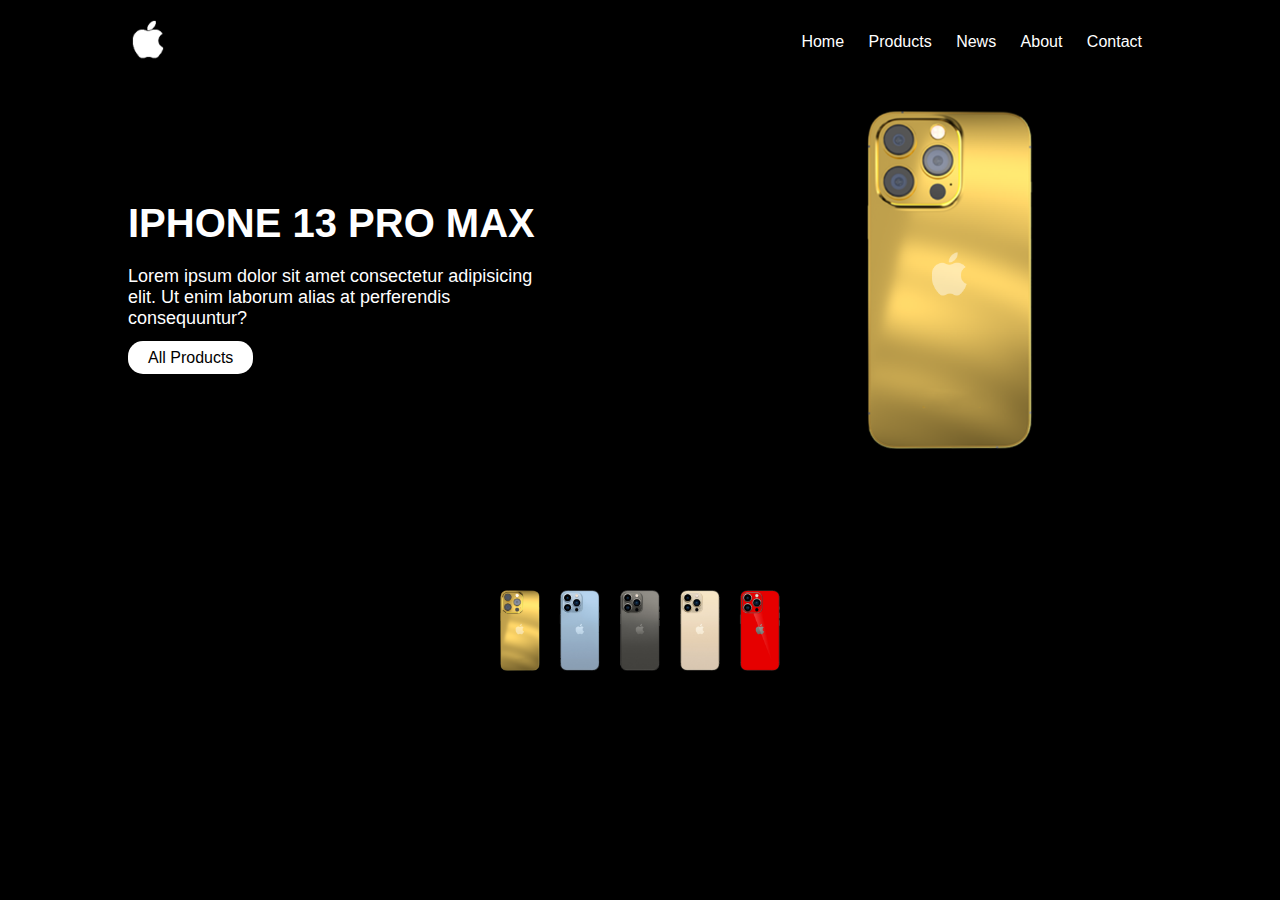
<file: Landin Page 1( iphone 13 )/index.html>
<!DOCTYPE html>
<html lang="en">
  <head>
    <meta charset="UTF-8" />
    <meta name="viewport" content="width=device-width, initial-scale=1.0" />
    <title>Document</title>
    <link rel="stylesheet" href="style.css" />
  </head>
  <body>
    <div class="container">
      <header>
        <a href="#"> <img src="images/logo.png" alt="logo" class="logo" /></a>
        <ul>
          <li><a href="#">Home</a></li>
          <li><a href="#">Products</a></li>
          <li><a href="#">News</a></li>
          <li><a href="#">About</a></li>
          <li><a href="#">Contact</a></li>
        </ul>
      </header>
      <div class="content">
        <div class="text">
          <h2>iphone 13 pro max</h2>
          <p>
            Lorem ipsum dolor sit amet consectetur adipisicing elit. Ut enim
            laborum alias at perferendis consequuntur?
          </p>
          <a href="#">All Products</a>
        </div>
        <div class="image">
          <img class="img" src="images/0.png" />
        </div>
      </div>
      <div class="icons">
        <img
          onclick="changePhones(this.src);changeBackgroundColor('#f4cd64')"
          src="images/0.png"
        />
        <img
          onclick="changePhones(this.src);changeBackgroundColor('#91a9c1')"
          src="images/1.png"
        />
        <img
          onclick="changePhones(this.src);changeBackgroundColor('#7e7b76')"
          src="images/2.png"
        />
        <img
          onclick="changePhones(this.src);changeBackgroundColor('#efddc2')"
          src="images/3.png"
        />
        <img
          onclick="changePhones(this.src);changeBackgroundColor('#e60000')"
          src="images/4.png"
        />
      </div>
    </div>

    <script src="script.js"></script>
  </body>
</html>
</file>
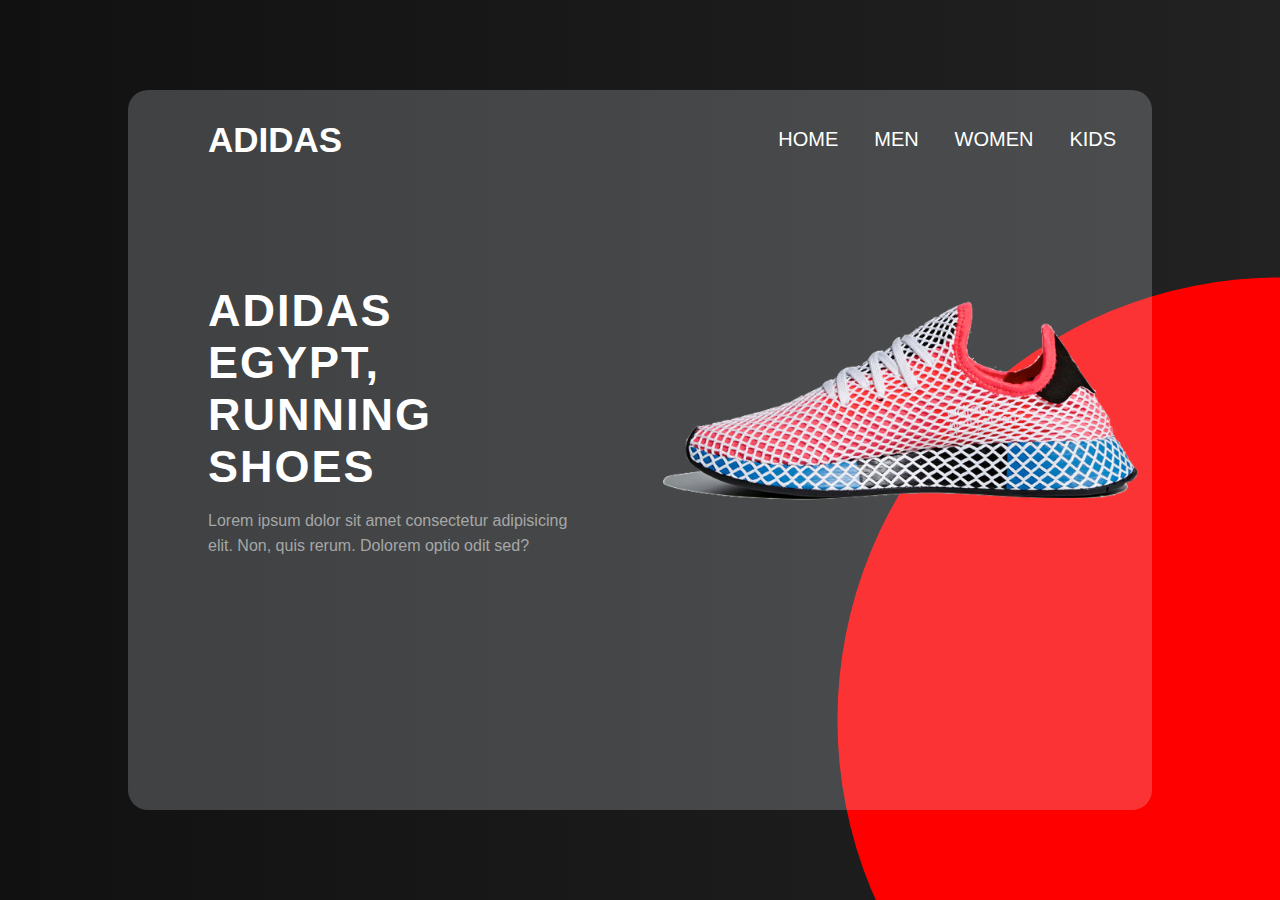
<file: Landing Page 3( Adidas  )/index.html>
<!DOCTYPE html>
<html lang="en">
  <head>
    <meta charset="UTF-8" />
    <meta name="viewport" content="width=device-width, initial-scale=1.0" />
    <link rel="stylesheet" href="style.css" />
    <title>Adidas</title>
  </head>
  <body>
    <div class="container">
      <nav>
        <a href="#" class="logo">Adidas</a>
        <ul>
          <li><a href="#">Home</a></li>
          <li><a href="#">Men</a></li>
          <li><a href="#">Women</a></li>
          <li><a href="#">Kids</a></li>
        </ul>
      </nav>
      <div class="content">
        <div class="text">
            <h2>Adidas egypt, running shoes</h2>
            <p>
              Lorem ipsum dolor sit amet consectetur adipisicing elit. Non, quis
              rerum. Dolorem optio odit sed?
            </p>
        </div>
        <div class="img">
            <img src="shoes.png" alt="">
        </div>
        
      </div>
    </div>
  </body>
</html>
</file>
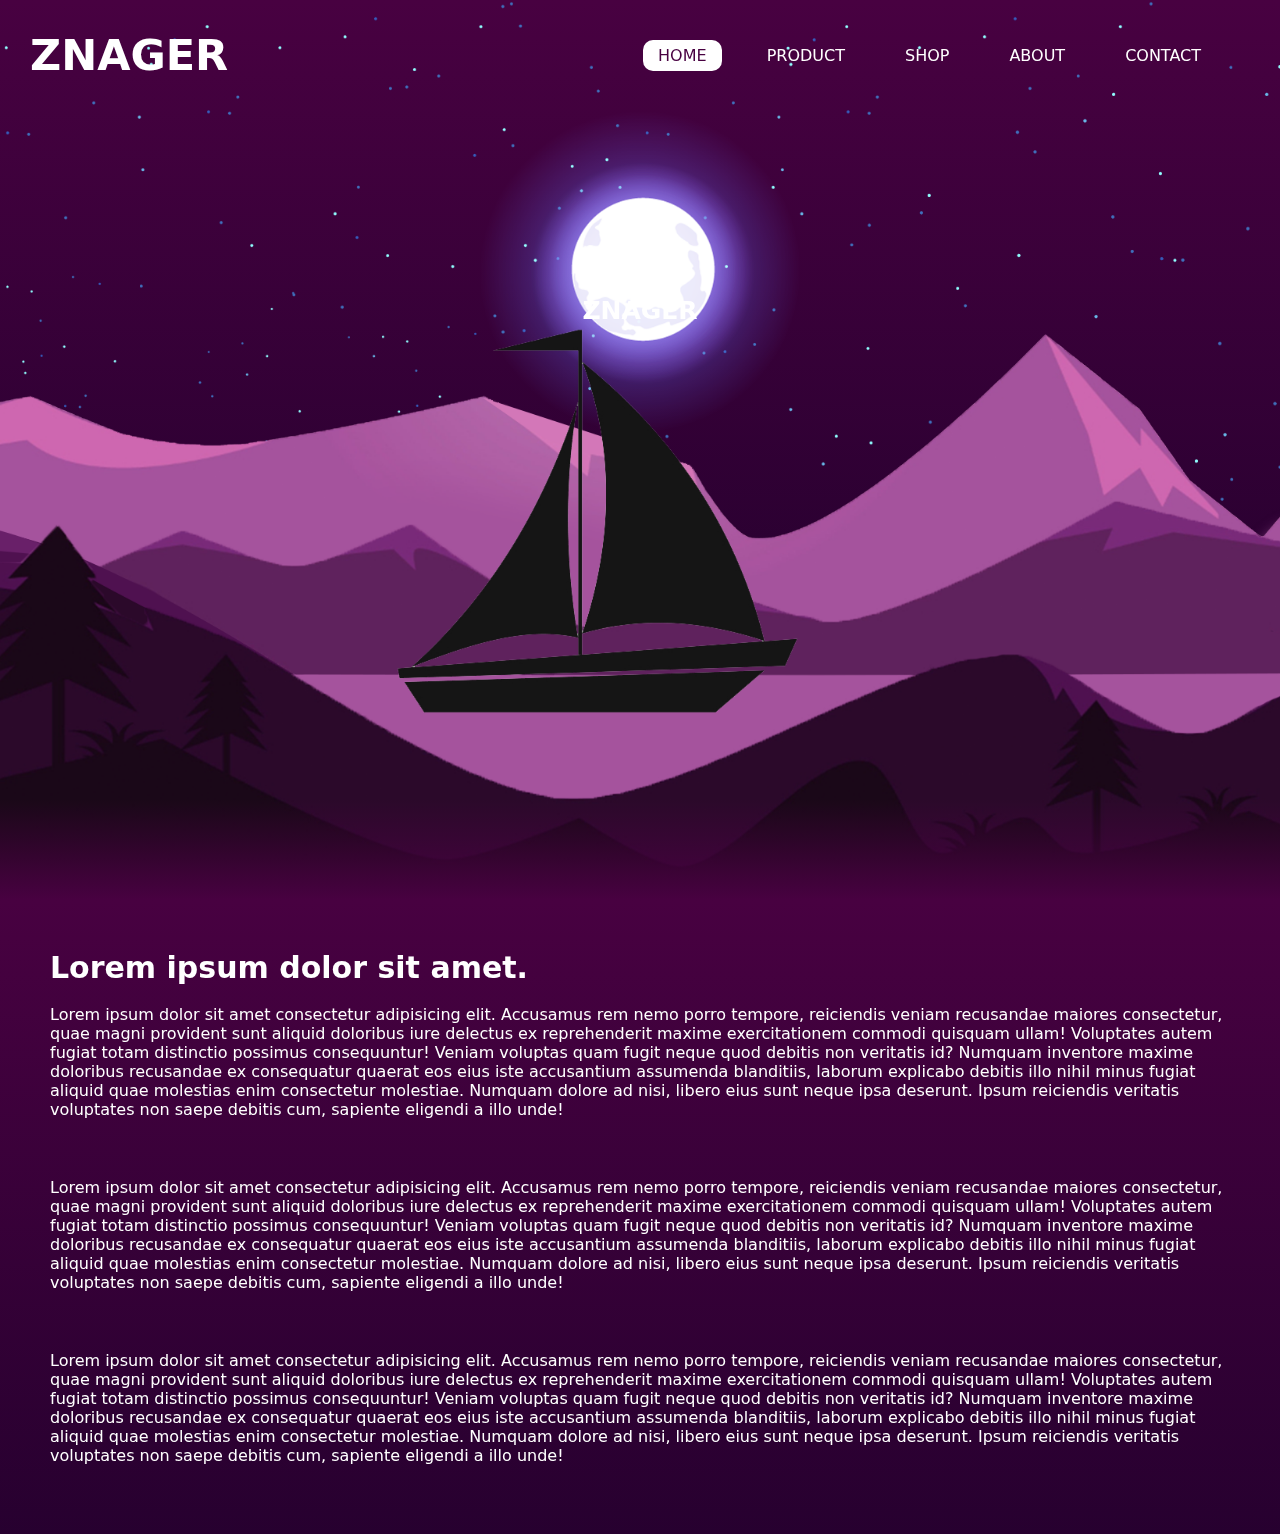
<file: Landing Page 4( Znager )/index.html>
<!DOCTYPE html>
<html lang="en">
  <head>
    <meta charset="UTF-8" />
    <meta name="viewport" content="width=device-width, initial-scale=1.0" />
    <link rel="stylesheet" href="style.css" />
    <title>Document</title>
  </head>
  <body>
    <header>
      <h2><a href="#" class="logo">Znager</a></h2>
      <ul>
        <li><a href="#" class="active">Home</a></li>
        <li><a href="#">Product</a></li>
        <li><a href="#">Shop</a></li>
        <li><a href="#">About</a></li>
        <li><a href="#">Contact</a></li>
      </ul>
    </header>
    <section class="main">
      <img src="stars1.webp" id="stars" />
      <h2 class="znager">ZNAGER</h2>
      <img src="moon2.webp" id="moon" />
      <img src="mountains3.webp" id="mountains3" />
      <img src="mountains4.webp" id="mountains4" />
      <img src="river5.webp" id="river" />
      <img src="boat6.webp" id="boat" />
      <img src="mountains7.webp" id="mountains7" />
    </section>
    <section class="content">
      <h2>Lorem ipsum dolor sit amet.</h2>
      <p>
        Lorem ipsum dolor sit amet consectetur adipisicing elit. Accusamus rem
        nemo porro tempore, reiciendis veniam recusandae maiores consectetur,
        quae magni provident sunt aliquid doloribus iure delectus ex
        reprehenderit maxime exercitationem commodi quisquam ullam! Voluptates
        autem fugiat totam distinctio possimus consequuntur! Veniam voluptas
        quam fugit neque quod debitis non veritatis id? Numquam inventore maxime
        doloribus recusandae ex consequatur quaerat eos eius iste accusantium
        assumenda blanditiis, laborum explicabo debitis illo nihil minus fugiat
        aliquid quae molestias enim consectetur molestiae. Numquam dolore ad
        nisi, libero eius sunt neque ipsa deserunt. Ipsum reiciendis veritatis
        voluptates non saepe debitis cum, sapiente eligendi a illo unde!
      </p>
      <br />
      <p>
        Lorem ipsum dolor sit amet consectetur adipisicing elit. Accusamus rem
        nemo porro tempore, reiciendis veniam recusandae maiores consectetur,
        quae magni provident sunt aliquid doloribus iure delectus ex
        reprehenderit maxime exercitationem commodi quisquam ullam! Voluptates
        autem fugiat totam distinctio possimus consequuntur! Veniam voluptas
        quam fugit neque quod debitis non veritatis id? Numquam inventore maxime
        doloribus recusandae ex consequatur quaerat eos eius iste accusantium
        assumenda blanditiis, laborum explicabo debitis illo nihil minus fugiat
        aliquid quae molestias enim consectetur molestiae. Numquam dolore ad
        nisi, libero eius sunt neque ipsa deserunt. Ipsum reiciendis veritatis
        voluptates non saepe debitis cum, sapiente eligendi a illo unde!
      </p>
      <br />
      <p>
        Lorem ipsum dolor sit amet consectetur adipisicing elit. Accusamus rem
        nemo porro tempore, reiciendis veniam recusandae maiores consectetur,
        quae magni provident sunt aliquid doloribus iure delectus ex
        reprehenderit maxime exercitationem commodi quisquam ullam! Voluptates
        autem fugiat totam distinctio possimus consequuntur! Veniam voluptas
        quam fugit neque quod debitis non veritatis id? Numquam inventore maxime
        doloribus recusandae ex consequatur quaerat eos eius iste accusantium
        assumenda blanditiis, laborum explicabo debitis illo nihil minus fugiat
        aliquid quae molestias enim consectetur molestiae. Numquam dolore ad
        nisi, libero eius sunt neque ipsa deserunt. Ipsum reiciendis veritatis
        voluptates non saepe debitis cum, sapiente eligendi a illo unde!
      </p>
      <br />
    </section>
    <script src="script.js"></script>
  </body>
</html>
</file>
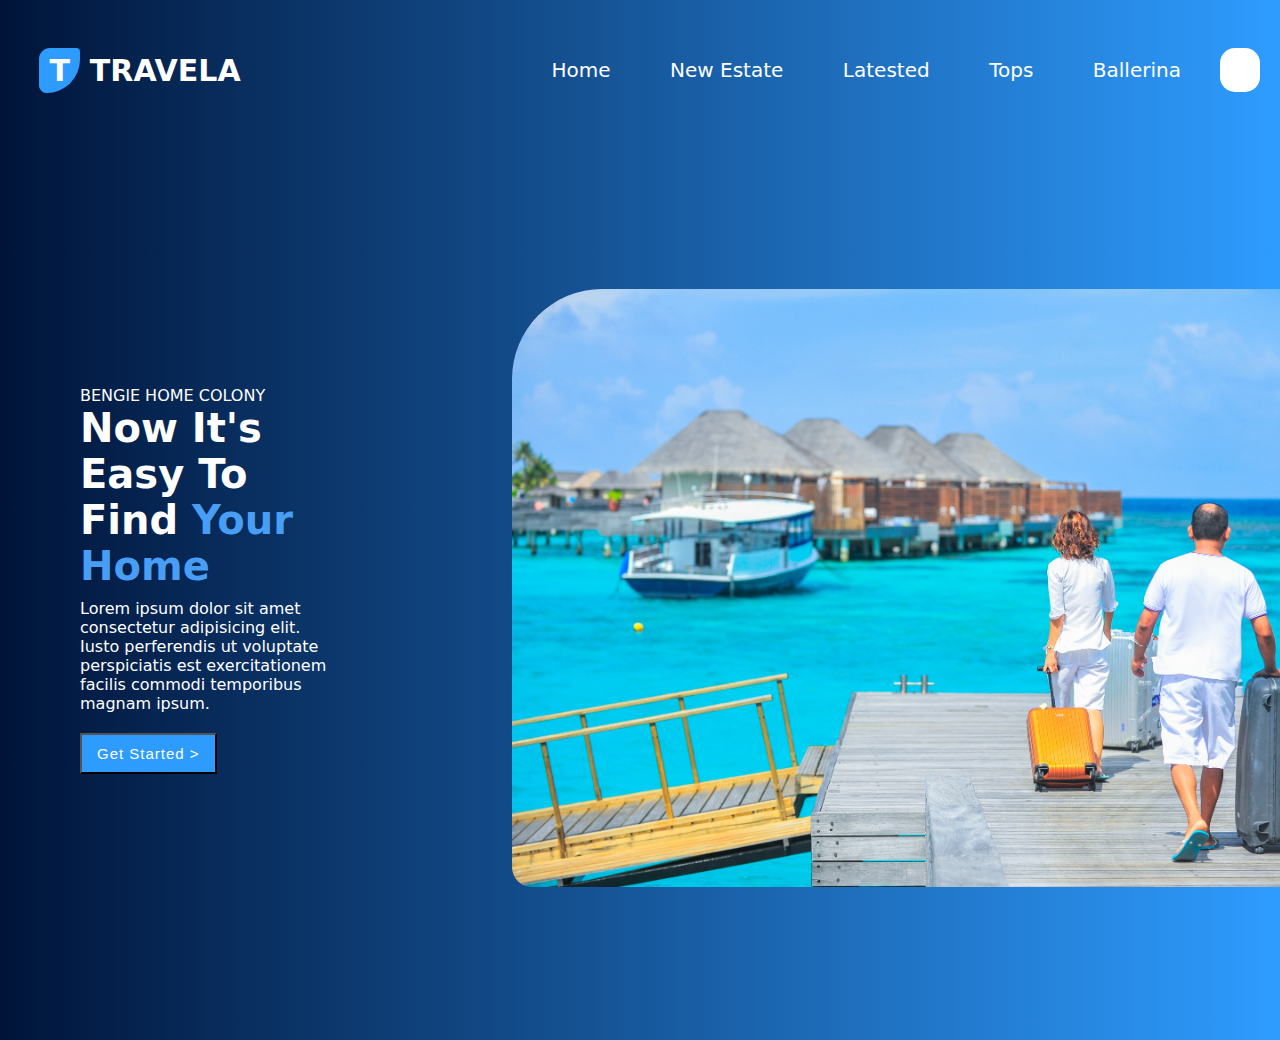
<file: Landing Page 5( Travela )/index.html>
<!DOCTYPE html>
<html lang="en">
  <head>
    <meta charset="UTF-8" />
    <link
      rel="stylesheet"
      href="https://cdnjs.cloudflare.com/ajax/libs/font-awesome/6.1.1/css/all.min.css"
      integrity="sha512-KfkfwYDsLkIlwQp6LFnl8zNdLGxu9YAA1QvwINks4PhcElQSvqcyVLLD9aMhXd13uQjoXtEKNosOWaZqXgel0g=="
      crossorigin="anonymous"
      referrerpolicy="no-referrer"
    />
    <meta name="viewport" content="width=device-width, initial-scale=1.0" />
    <link rel="stylesheet" href="style.css" />
    <title>Document</title>
  </head>
  <body>
    <header>
      <div class="logo">
        <div>T</div>
        <h2>Travela</h2>
      </div>
      <ul>
        <li><a href="#">Home</a></li>
        <li><a href="#">New Estate</a></li>
        <li><a href="#">Latested</a></li>
        <li><a href="#">Tops</a></li>
        <li><a href="#">Ballerina</a></li>
        <li>
          <a href="#" class="active"><i class="fa-regular fa-message"></i></a>
        </li>
      </ul>
    </header>
    <div class="content">
      <div class="text">
        <p>BENGlE HOME COLONY</p>
        <h2>Now It's Easy To Find <span>Your Home</span></h2>
        <p>
          Lorem ipsum dolor sit amet consectetur adipisicing elit. Iusto
          perferendis ut voluptate perspiciatis est exercitationem facilis
          commodi temporibus magnam ipsum.
        </p>
        <button>Get Started ></button>
      </div>
      <div class="img">
        <img src="image1.jpg" alt="villa" />
      </div>
    </div>
   
  </body>
</html>
</file>
<file: Landin Page 1( iphone 13 )/style.css>
* {
  padding: 0;
  margin: 0;
  font-family: sans-serif;
}
.container {
  background-color: black;
  width: 100%;
  height: 100vh;
}
header {
  display: flex;
  justify-content: space-between;
  align-items: center;
  padding: 20px 0;
  width: 80%;
  margin: auto;
}
.logo {
  width: 40px;
  
}
ul li {
  display: inline-block;
  transition: 0.3s;
}
ul li:hover {
  transform: scale(1.2);
  -webkit-transform: scale(1.2);
  -moz-transform: scale(1.2);
  -ms-transform: scale(1.2);
  -o-transform: scale(1.2);
}
ul li a {
  color: white;
  text-decoration: none;
  margin: 0 10px;
}
.content {
  display: flex;
  justify-content: space-between;
  align-items: center;
  width: 80%;
  overflow: hidden;
  margin: auto;
}
.content .text {
  width: 40%;
  color: #fff;
}
.content .text h2 {
  font-size: 40px;
  text-transform: uppercase;
}
.content .text p {
  font-size: 18px;
  margin: 20px 0;
}
.content .text a {
  text-decoration: none;
  color: black;
  background-color: #fff;
  padding: 8px 20px;
  border-radius: 15px;
  -webkit-border-radius: 15px;
  -moz-border-radius: 15px;
  -ms-border-radius: 15px;
  -o-border-radius: 15px;
}
.content .image {
  width: 30%;
}
.content .image img {
  width: 210px;
}

.icons {
  display: flex;
  justify-content: center;
  margin: 100px 0;
}
.icons img {
  width: 50px;
  cursor: pointer;
  transition: 0.3s;
  margin: 0 5px;
  -webkit-transition: 0.3s;
  -moz-transition: 0.3s;
  -ms-transition: 0.3s;
  -o-transition: 0.3s;
}
.icons img:hover {
  transform: scale(1.2);
  -webkit-transform: scale(1.2);
  -moz-transform: scale(1.2);
  -ms-transform: scale(1.2);
  -o-transform: scale(1.2);
}
@media only screen and (max-width: 505px) {
  ul li a {
    margin: 0 5px;
    font-size: 9px;
  }

  .content .text a {
    padding: 1px 5px;
  }
  .icons img {
    width: 25px;
  }
  .content .text h2 {
    font-size: 25px;
  }
  .content .text p {
    font-size: 15px;
  }
}
</file>
<file: Landing Page 3( Adidas  )/style.css>
* {
  padding: 0;
  margin: 0;
  font-family: sans-serif;
}
body {
  background: linear-gradient(to right, #111, #222);
  width: 100%;
  height: 100vh;
  display: flex;
  justify-content: center;
  align-items: center;
}
body::after {
  content: "";
  width: 100%;
  height: 100%;
  position: absolute;
  background-color: red;
  z-index: -1;
  clip-path: circle(40% at right 80%);
}
.container {
  width: 80%;
  overflow: hidden;
  height: 80%;
  background-color: rgba(240, 248, 255, 0.205);

  border-radius: 20px;
  -webkit-border-radius: 20px;
  -moz-border-radius: 20px;
  -ms-border-radius: 20px;
  -o-border-radius: 20px;
}
.container nav {
  display: flex;
  justify-content: space-between;
  align-items: center;
}
nav ul {
  display: flex;
  justify-content: space-evenly;
  width: 40%;
}
nav .logo {
  color: #fff;
  text-decoration: none;
  font-size: 35px;
  padding: 20px 10px;
  margin: 10px 70px;
  font-weight: 700;
  text-transform: uppercase;
}
nav ul li {
  list-style: none;
  border-bottom: 2px solid transparent;
}
nav ul li:hover {
  border-bottom: 2px solid #fff;
  transition: 0.5s;
  -webkit-transition: 0.5s;
  -moz-transition: 0.5s;
  -ms-transition: 0.5s;
  -o-transition: 0.5s;
}

nav ul li a {
  text-decoration: none;
  font-size: 20px;
  font-weight: 500;
  text-transform: uppercase;
  color: white;
}
nav ul li a:hover {
  color: red;
}
.content {
  display: flex;
  justify-content: space-between;
  align-items: center;
}
.content .text {
  padding: 10px;
  margin: 70px;
  width: 400px;
}
.content .text h2 {
  color: #fff;
  width: 20px;
  font-size: 45px;
  font-weight: 800;
  letter-spacing: 2px;
  text-transform: uppercase;
  margin: 15px 0;
}
.content .text p {
  color: #ffffff89;
  line-height: 25px;
}
.content .img img {
  width: 500px;
}
@media (min-width: 950px) and (max-width: 1150px) {
  .content .img img {
    width: 350px;
  }
}
@media (max-width: 950px) {
  .content {
    flex-direction: column;
    justify-content: center;
  }
  .content .text {
    margin: 0;
  }
  .content .img img {
    width: 300px;
  }
  body::after {
    clip-path: circle(40% at bottom);
  }
  .container nav {
    flex-direction: column;
  }
  .container nav ul li {
    margin: 0 10px;
  }
  .content .text h2 {
    font-size: 30px;
    margin: 5px 80px;
  }
  .content .text p {
    font-size: 15px;
    margin: 0 70px;
  }
  .content .text {
    width: 300px;
  }
}
</file>
<file: Landing Page 4( Znager )/style.css>
*{
    padding: 0;
    margin: 0;
    box-sizing: border-box;
}
body{
    background: linear-gradient(rgb(72, 1, 65),rgb(25, 0, 40));
    height: 100vh;
    font-family: system-ui;

}
a{
    color: #fff;
    text-decoration: none;
    text-transform: uppercase;
}
header{
    position: fixed;
    width: 95%;
    z-index: 100;
    display: flex;
    justify-content: space-between;
    align-items: center;
    margin: 30px;
}

header .logo{
    font-size: 43px;
 
}
header ul{
    display: flex;
    justify-content: space-between;
    align-items: center;
}
header ul li{
     list-style: none;
     margin-right:30px;
}
header ul li a{
    padding: 6px 15px;
    border-radius: 10px;
    -webkit-border-radius: 10px;
    -moz-border-radius: 10px;
    -ms-border-radius: 10px;
    -o-border-radius: 10px;
}
header ul li a:hover,.active{
    background-color: #fff;
    color: rgb(72, 1, 65) ;
}
.main{
    position: relative;
    width: 100%;
    height: 100vh;
    display: flex;
    justify-content: center;
    align-items: center;
    overflow: hidden;
}
.znager{
    color: #fff;
    font-size: 25px;
    transform: translateY(-140px);
    -webkit-transform: translateY(-140px);
    -moz-transform: translateY(-140px);
    -ms-transform: translateY(-140px);
    -o-transform: translateY(-140px);
}
.main::after{
    content: "";
    position: absolute;
    bottom: 0px;
    width: 100%;
    height: 100px;
    background: linear-gradient(to top,rgb(72, 1, 65),transparent) ;
}

.main img{
    position: absolute;
    width: 100%;
    height: 100%;
    object-fit: cover;
    
}
#moon{
    mix-blend-mode: screen;
    transform: translateY(80px);
    -webkit-transform: translateY(80px);
    -moz-transform: translateY(80px);
    -ms-transform: translateY(80px);
    -o-transform: translateY(80px);
}
 .content{
    color:#fff;
    padding: 30px;
 }
 .content h2{
    font-size: 30px;
    margin: 20px;

 }
 .content p{
    margin: 20px;

 }
</file>
<file: Landing Page 5( Travela )/style.css>
*{
    padding: 0;
    margin: 0;
    box-sizing: border-box;
}
body{
    background: linear-gradient(to right, #001439,#2e9cff);
    font-family: system-ui;
}
header{
    display: flex;
    justify-content: space-between;
    align-items: center;
    margin: auto;
}
.logo{
    display: flex;
    align-items: center;
    cursor: pointer;
    margin: 20px 40px;
    justify-content: center;
    width: 200px;
    height: 100px;
}
.logo div{
    background-color: #2e9cff;
    padding: 5px 10px;
    color: #fff;
    border-radius: 30px 10px 90px 20px;
    font-size: 30px;
    font-weight: 600;
    -webkit-border-radius: 30px 10px 90px 20px;
    -moz-border-radius: 30px 10px 90px 20px;
    -ms-border-radius: 30px 10px 90px 20px;
    -o-border-radius: 30px 10px 90px 20px;
}
.logo h2{
    font-size: 30px;
    margin-left: 10px;
    font-weight: 800;
    color: #fff;
    text-transform: uppercase;
}
header ul{
    display: flex;
    justify-content: space-evenly;
    align-items: center;
    width: 60%;
}
header ul li{
    list-style: none;
}
header ul li a{
    text-decoration: none;
    color: #fff;
    padding: 10px 20px;
    font-size: 20px;
    border-radius: 15px;
    -webkit-border-radius: 15px;
    -moz-border-radius: 15px;
    -ms-border-radius: 15px;
    -o-border-radius: 15px;
}

header ul li a:hover,.active{
    background-color: #fff;
    color: #001439;

}
.content{
    color: #fff;
    width: 100%;
    height: 100vh;
    display: flex;
    justify-content: space-between;
    align-items: center;
}
.content .img{
    width: 60%;
    overflow: hidden;
}
.content .img img{
    width: 900px;
    border-radius: 90px 30px 90px 20px;
    -webkit-border-radius: 90px 30px 90px 20px;
    -moz-border-radius: 90px 30px 90px 20px;
    -ms-border-radius: 90px 30px 90px 20px;
    -o-border-radius: 90px 30px 90px 20px;
}
.content .text{
    margin:0 80px;
    width: 20%;    
}
.content h2 span {
    color: #489ef5;
}

.content  p{
    font-weight: 100;    
}
.content h2{
    font-size: 40px;
    margin-bottom: 10px;

}
.content button{
    padding: 10px 15px;
    margin: 20px 0;
    background-color: #2e9cff;
    color: #fff;
    font-size: 15px;
    letter-spacing: 1px;
    cursor: pointer;
}
.content button:hover{
    background-color: #fff;
    color: #2e9cff;
}
</file>
